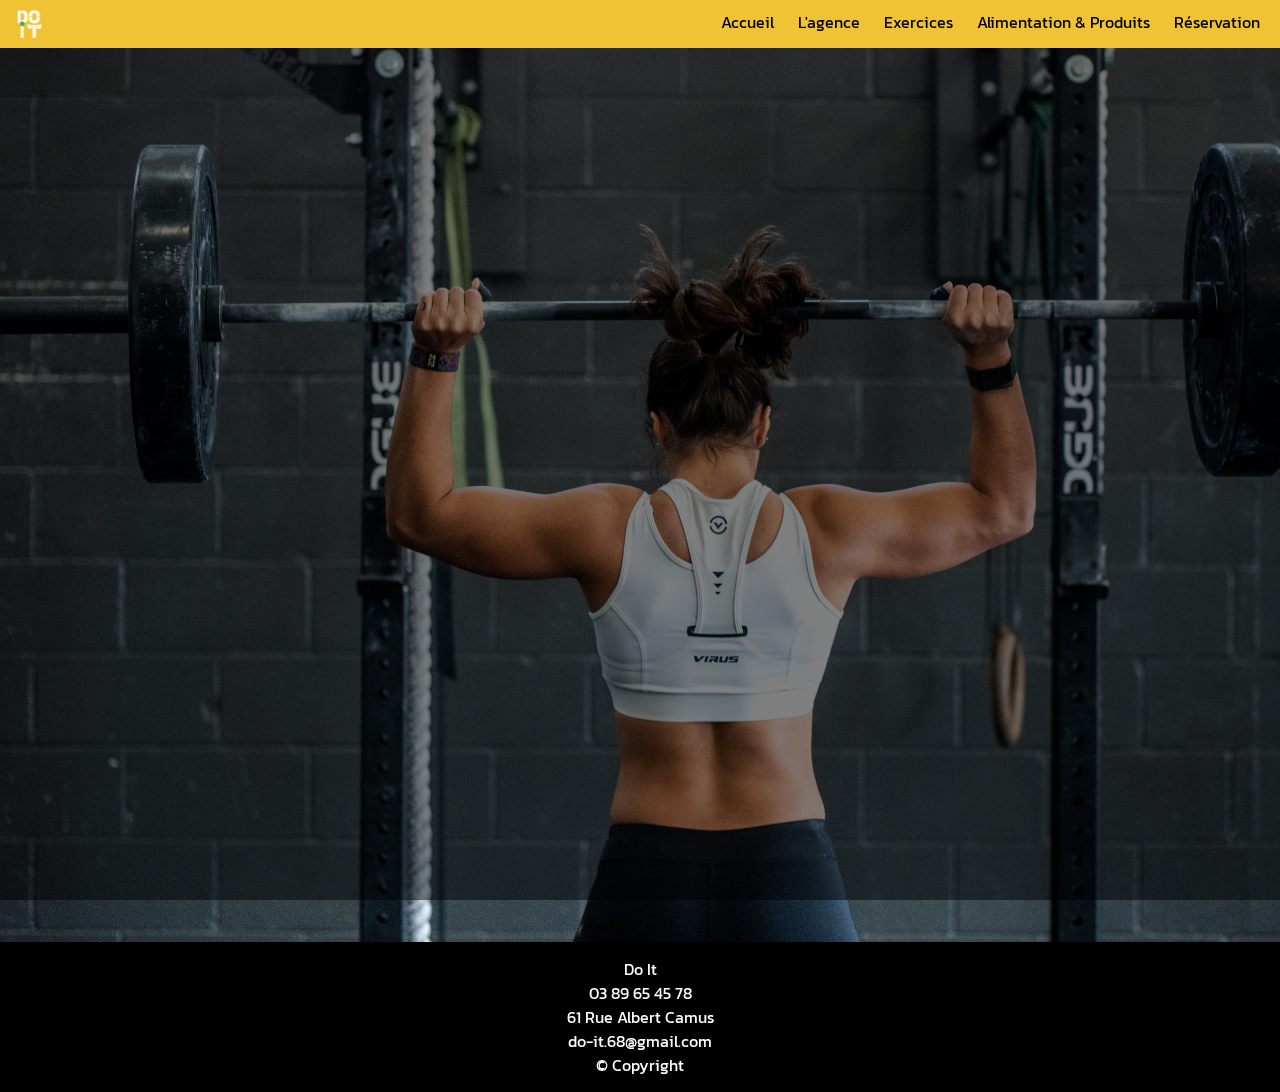
<file: agence.html>
<!DOCTYPE html>
<html lang="fr">
<head>
    <meta charset="UTF-8">
    <meta http-equiv="X-UA-Compatible" content="IE=edge">
    <meta name="viewport" content="width=device-width, initial-scale=1.0">
    <link rel="shortcut icon" href="img/Logo.ico" type="image/x-icon">
    <link rel="manifest" href="manifest.json">
    <link rel="preload" href="styles/style.css" as="style">
    <link rel="preload" media-preload-hint="screen and (min-width:1200px)" href="styles/style-O.css" as="style">
    <link rel="preload" href="styles/agence_background.css" as="style">
    <link rel="preload" media-preload-hint="screen and (min-width:1200px)" href="styles/agence_background_O.css" as="style">
    <link rel="stylesheet" href="styles/style.css">
    <link rel="stylesheet" href="styles/style-O.css" media="screen and (min-width:1200px)">
    <link rel="stylesheet" href="styles/agence_background.css">
    <link rel="stylesheet" href="styles/agence_background_O.css" media="screen and (min-width:1200px)">
    <link href="https://fonts.googleapis.com/css2?family=Kanit&display=swap" rel="stylesheet" crossorigin="anonymous"> 
    <title>Do It : Agence</title>
</head>
<body>
    <div class="noir">        
    </div>
    <!-- Menu -->
    <header>
        <svg xmlns="http://www.w3.org/2000/svg" width="30" height="30" viewBox="0 0 24 24" fill="none" stroke="#000000" stroke-width="2" stroke-linecap="round" stroke-linejoin="round"><line x1="3" y1="12" x2="21" y2="12"></line><line x1="3" y1="6" x2="21" y2="6"></line><line x1="3" y1="18" x2="21" y2="18"></line></svg>
        <div class="flexcenter">
            <div class="logo"></div>
        </div>
        <ul class="wrapper">
            <li>
                <a href="index.html">Accueil</a>
            </li>
            <li>
                <a href="agence.html">L'agence</a>
                <ul class="sub-menu">
                    <li>
                        <a href="agence_equipe.html">L'équipe</a>
                    </li>
                    <li>
                        <a href="agence_partenaire.html">Partenaires</a>
                    </li>
                </ul>
            </li>
            <li>
                <a href="exercice.html">Exercices</a>
                <ul class="sub-menu">
                    <li>
                        <a href="cardio.html">Cardio</a>
                    </li>
                    <li>
                        <a href="musculation.html">Musculation</a>
                    </li>
                    <li>
                        <a href="pdm.html">Prise de masse</a>
                    </li>
                </ul>
            </li>
            <li>
                <a href="alimentation.html">Alimentation & Produits</a>
                <ul class="sub-menu">
                    <li>
                        <a href="recette.html">Nos recettes</a>
                    </li>
                    <li>
                        <a href="shaker.html">Produits dérivés</a>
                    </li>
                </ul>
            </li>
            <li>
                <a href="reservation.html">Réservation</a>
            </li>
        </ul>
    </header>
    <!-- Partie principale -->
    <div class="banderole1">
        <div class="bloc1">
            <div class="image2"></div>
            <div class="texte">
                <p>Voici l’équipe Do It! Osman, Valentin, Albin et Mustafa se feront le plaisir de vous accompagner dans vos entrainements. Nous vous proposerons des entrainements à distance ou à domicile avec un coach spécialisé, des recettes healthy afin de vous maintenir en bonne santé ainsi que des shakers et autres produits dérivés !</p>
            </div>
            <div class="boutton">
                <div class="btn">
                    <a href="agence_equipe.html">Oui c'est ici</a>
                </div>
            </div>
        </div>
    </div>
    <div class="banderole2">
        <div class="bloc2">
            <div class="texte2">
                <p>Venez découvrir nos différents sponsors ! Avec à la tête, notre cuisinier préféré, meilleur ouvrier de France, Philippe Etchebest ! Avec cet homme en cuisine, vous pouvez nous donner votre confiance les yeux fermés en ce qui concerne la qualité de vos petits plats.</p>
                <div class="boutton2">
                    <div class="btn2">
                        <a href="agence_partenaire.html">Non c'est ici</a>
                    </div>
                </div>
            </div>
            <div class="image3"></div>
        </div>
    </div>
    <!-- Bas de page -->
    <footer>
        <div class="flexcenter">Do It</div>
        <div class="flexcenter">03 89 65 45 78</div>
        <div class="flexcenter">61 Rue Albert Camus</div>
        <div class="flexcenter">do-it.68@gmail.com</div>
        <div class="flexcenter">© Copyright</div>
    </footer>
    <!-- Script -->
    <script src="js/script.js"></script>
    <script src="js/script-agence.js"></script>
</body>
</html>
</file>
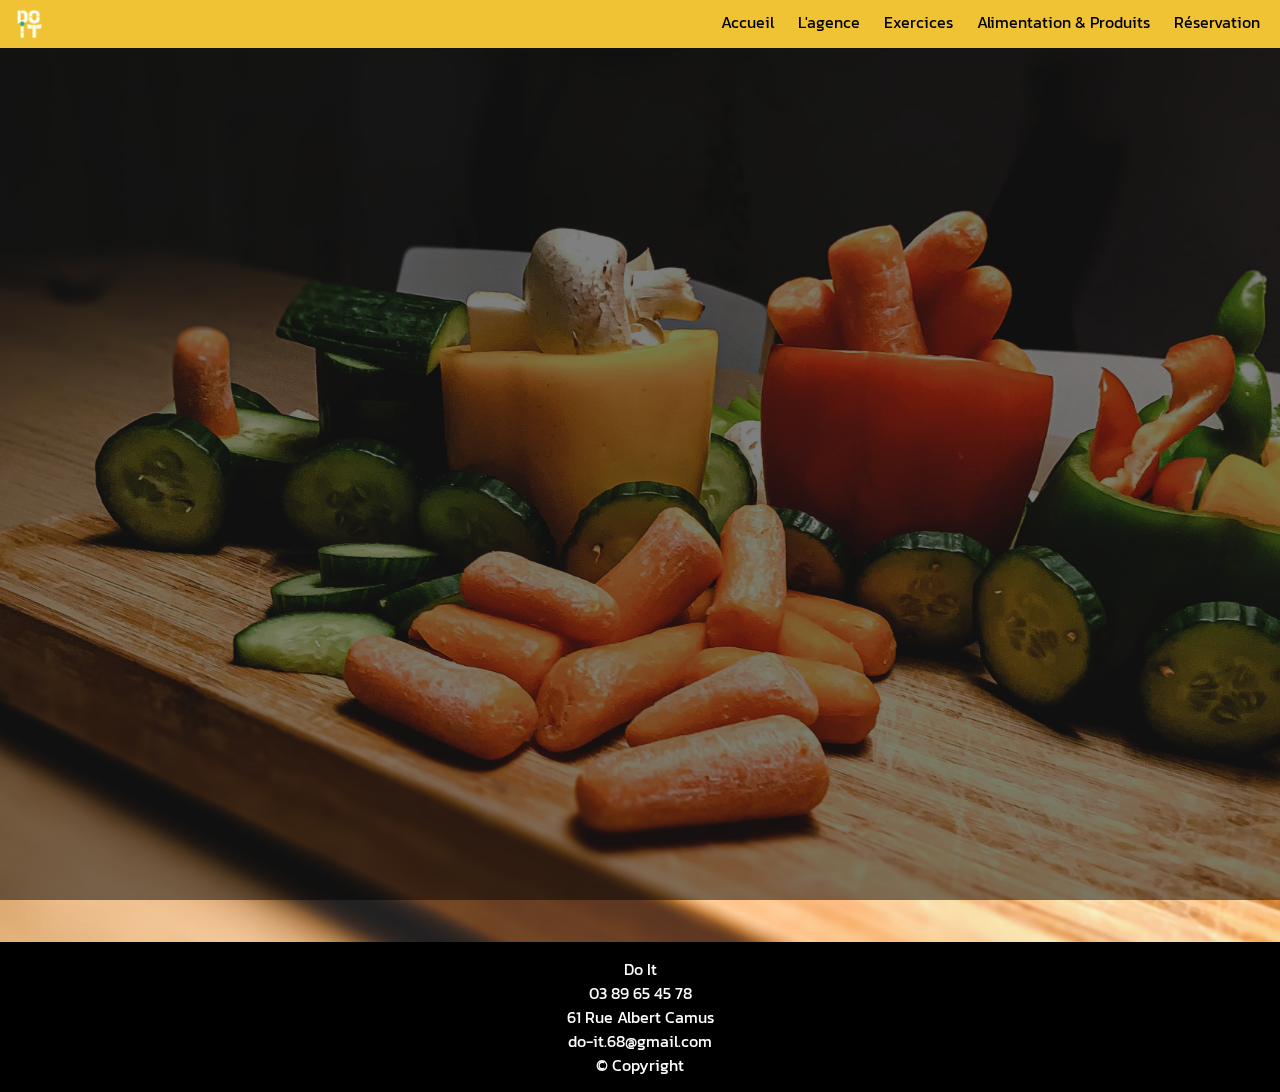
<file: alimentation.html>
<!DOCTYPE html>
<html lang="fr">
<head>
    <meta charset="UTF-8">
    <meta http-equiv="X-UA-Compatible" content="IE=edge">
    <meta name="viewport" content="width=device-width, initial-scale=1.0">
    <link rel="shortcut icon" href="img/Logo.ico" type="image/x-icon">
    <link rel="manifest" href="manifest.json">
    <link rel="preload" href="styles/style.css" as="style">
    <link rel="preload" media-preload-hint="screen and (min-width:1200px)"href="styles/style-O.css" as="style">
    <link rel="preload" href="styles/alimentation_background.css" as="style">
    <link rel="preload" media-preload-hint="screen and (min-width:1200px)" href="styles/alimentation_background_O.css" as="style">
    <link rel="stylesheet" href="styles/style.css">
    <link rel="stylesheet" href="styles/style-O.css" media="screen and (min-width:1200px)">
    <link rel="stylesheet" href="styles/alimentation_background.css">
    <link rel="stylesheet" href="styles/alimentation_background_O.css" media="screen and (min-width:1200px)">
    <link href="https://fonts.googleapis.com/css2?family=Kanit&display=swap" rel="stylesheet" crossorigin="anonymous"> 
    <title>Do It : Alimentation</title>
</head>
<body>
    <div class="noir">
    </div>
    <!-- Menu -->
    <header>
        <svg xmlns="http://www.w3.org/2000/svg" width="30" height="30" viewBox="0 0 24 24" fill="none" stroke="#000000" stroke-width="2" stroke-linecap="round" stroke-linejoin="round"><line x1="3" y1="12" x2="21" y2="12"></line><line x1="3" y1="6" x2="21" y2="6"></line><line x1="3" y1="18" x2="21" y2="18"></line></svg>
        <div class="flexcenter">
            <div class="logo"></div>
        </div>
        <ul class="wrapper">
            <li>
                <a href="index.html">Accueil</a>
            </li>
            <li>
                <a href="agence.html">L'agence</a>
                <ul class="sub-menu">
                    <li>
                        <a href="agence_equipe.html">L'équipe</a>
                    </li>
                    <li>
                        <a href="agence_partenaire.html">Partenaires</a>
                    </li>
                </ul>
            </li>
            <li>
                <a href="exercice.html">Exercices</a>
                <ul class="sub-menu">
                    <li>
                        <a href="cardio.html">Cardio</a>
                    </li>
                    <li>
                        <a href="musculation.html">Musculation</a>
                    </li>
                    <li>
                        <a href="pdm.html">Prise de masse</a>
                    </li>
                </ul>
            </li>
            <li>
                <a href="alimentation.html">Alimentation & Produits</a>
                <ul class="sub-menu">
                    <li>
                        <a href="recette.html">Nos recettes</a>
                    </li>
                    <li>
                        <a href="shaker.html">Produits dérivés</a>
                    </li>
                </ul>
            </li>
            <li>
                <a href="reservation.html">Réservation</a>
            </li>
        </ul>
    </header>
    <!-- Partie principale -->
    <div class="banderole1">
        <div class="bloc10">
            <div class="image4"></div>
            <div class="texte10">
                <h1>Nos recettes</h1>
                <p>Soigneusement composées par monsieur Etchebest, venez découvrir nos recettes healthy ! Et si vous aimez la lasagne ou les pancakes, ne vous inquiétez pas, nous savons comment rendre tout ça plus sain.</p>
            </div>
            <div class="boutton10">
                <div class="btn">
                    <a href="recette.html">Oui c'est ici</a>
                </div>
            </div>
        </div>
    </div>
    <div class="banderole2">
        <div class="bloc11">
            <div class="texte11">
                <h1>Nos produits dérivés</h1>
                <p>Notre gamme de produit Do It spécialement conçue pour vous est enfin là ! Ils serviront à vous démarquer ou à vous aider dans vos entrainements. Nous avons des Shakers, des cartes de fidélités et d’autres produits qui ne demandent qu’à être découvert…</p>
                <div class="boutton11">
                    <div class="btn2">
                        <a href="shaker.html">Non c'est ici</a>
                    </div>
                </div>
            </div>
            <div class="image5"></div>
        </div>
    </div>
    <!-- Bas de page -->
    <footer>
        <div class="flexcenter">Do It</div>
        <div class="flexcenter">03 89 65 45 78</div>
        <div class="flexcenter">61 Rue Albert Camus</div>
        <div class="flexcenter">do-it.68@gmail.com</div>
        <div class="flexcenter">© Copyright</div>
    </footer>
    <!-- Script -->
    <script src="js/script.js"></script>
    <script src="js/script-alimentation.js"></script>
</body>
</html>
</file>
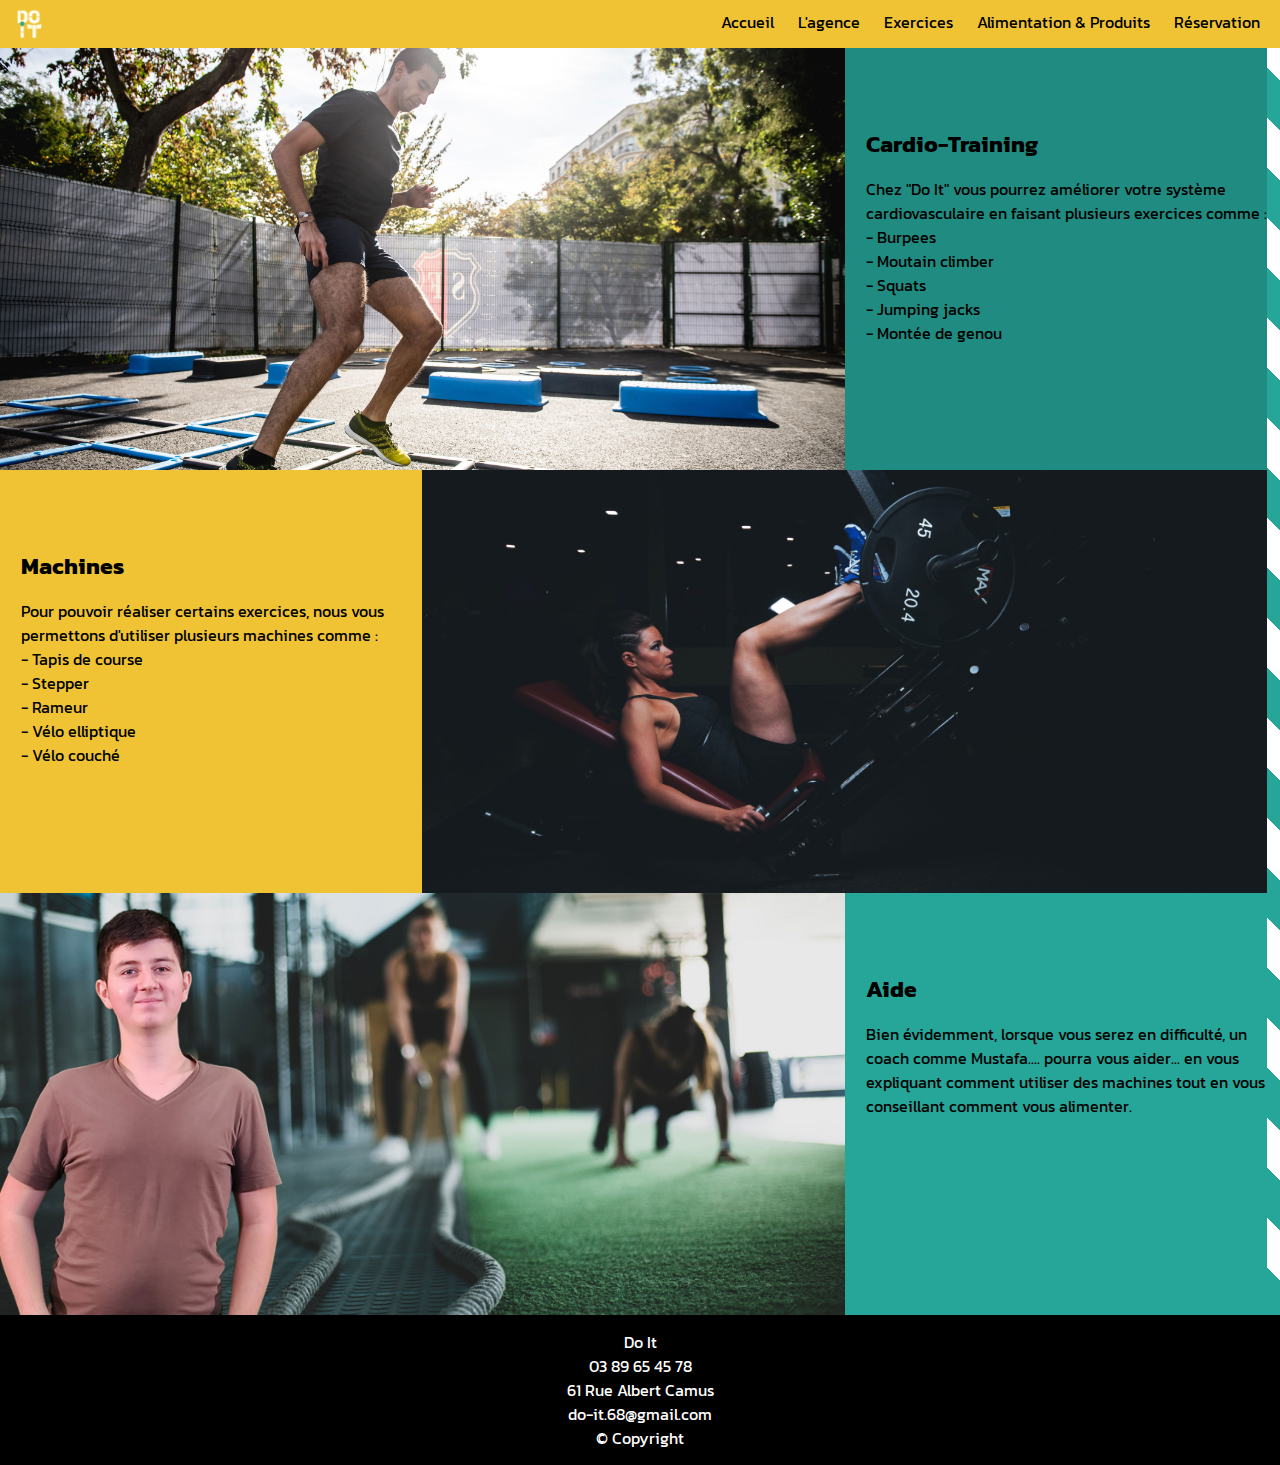
<file: cardio.html>
<!DOCTYPE html>
<html lang="en">
<head>
    <meta charset="UTF-8">
    <meta http-equiv="X-UA-Compatible" content="IE=edge">
    <meta name="viewport" content="width=device-width, initial-scale=1.0">
    <link rel="shortcut icon" href="img/Logo.ico" type="image/x-icon">
    <link rel="manifest" href="manifest.json">
    <link rel="preload" href="styles/style.css" as="style">
    <link rel="preload" media-preload-hint="screen and (min-width:1200px)" href="styles/style-O.css" as="style">
    <link rel="preload" href="styles/index.css" as="style">
    <link rel="stylesheet" href="styles/style.css">
    <link rel="stylesheet" href="styles/style-O.css" media="screen and (min-width:1200px)">
    <link rel="stylesheet" href="styles/index.css">
    <link href="https://fonts.googleapis.com/css2?family=Kanit&display=swap" rel="stylesheet" crossorigin="anonymous"> 
    <title>Do It : Cardio</title>
</head>
<body>
    <!-- Menu -->
    <header>
        <svg xmlns="http://www.w3.org/2000/svg" width="30" height="30" viewBox="0 0 24 24" fill="none" stroke="#000000" stroke-width="2" stroke-linecap="round" stroke-linejoin="round"><line x1="3" y1="12" x2="21" y2="12"></line><line x1="3" y1="6" x2="21" y2="6"></line><line x1="3" y1="18" x2="21" y2="18"></line></svg>
        <div class="flexcenter">
            <div class="logo"></div>
        </div>
        <ul class="wrapper">
            <li>
                <a href="index.html">Accueil</a>
            </li>
            <li>
                <a href="agence.html">L'agence</a>
                <ul class="sub-menu">
                    <li>
                        <a href="agence_equipe.html">L'équipe</a>
                    </li>
                    <li>
                        <a href="agence_partenaire.html">Partenaires</a>
                    </li>
                </ul>
            </li>
            <li>
                <a href="exercice.html">Exercices</a>
                <ul class="sub-menu">
                    <li>
                        <a href="cardio.html">Cardio</a>
                    </li>
                    <li>
                        <a href="musculation.html">Musculation</a>
                    </li>
                    <li>
                        <a href="pdm.html">Prise de masse</a>
                    </li>
                </ul>
            </li>
            <li>
                <a href="alimentation.html">Alimentation & Produits</a>
                <ul class="sub-menu">
                    <li>
                        <a href="recette.html">Nos recettes</a>
                    </li>
                    <li>
                        <a href="shaker.html">Produits dérivés</a>
                    </li>
                </ul>
            </li>
            <li>
                <a href="reservation.html">Réservation</a>
            </li>
        </ul>
    </header>
    <!-- Cardio -->
    <div class="gridexo grid2">
        <div class="imaag1"></div>
        <div class="lien1">
            <h1>Cardio-Training</h1>
            <p>Chez "Do It" vous pourrez améliorer votre système cardiovasculaire en faisant plusieurs exercices comme : <br>- Burpees<br>- Moutain climber<br>- Squats<br>- Jumping jacks <br>- Montée de genou</p>
        </div>
        <div class="lien2">
            <h1>Machines</h1>
            <p>Pour pouvoir réaliser certains exercices, nous vous permettons d'utiliser plusieurs machines comme : <br>- Tapis de course <br>- Stepper <br>- Rameur <br>- Vélo elliptique <br>- Vélo couché </p>
        </div>
        <div class="imaag2"></div>
        <div class="imaag3"></div>
        <div class="lien3">
            <h1>Aide</h1>
            <p>Bien évidemment, lorsque vous serez en difficulté, un coach comme Mustafa.... pourra vous aider... en vous expliquant comment utiliser des machines tout en vous conseillant comment vous alimenter.</p>
        </div>
    </div>
    <!-- Bas de page -->
    <footer class="ichm">
        <div class="flexcenter">Do It</div>
        <div class="flexcenter">03 89 65 45 78</div>
        <div class="flexcenter">61 Rue Albert Camus</div>
        <div class="flexcenter">do-it.68@gmail.com</div>
        <div class="flexcenter">© Copyright</div>
    </footer>
    <!-- Scripts -->
    <script src="js/script.js"></script>
</body>
</html>
</file>
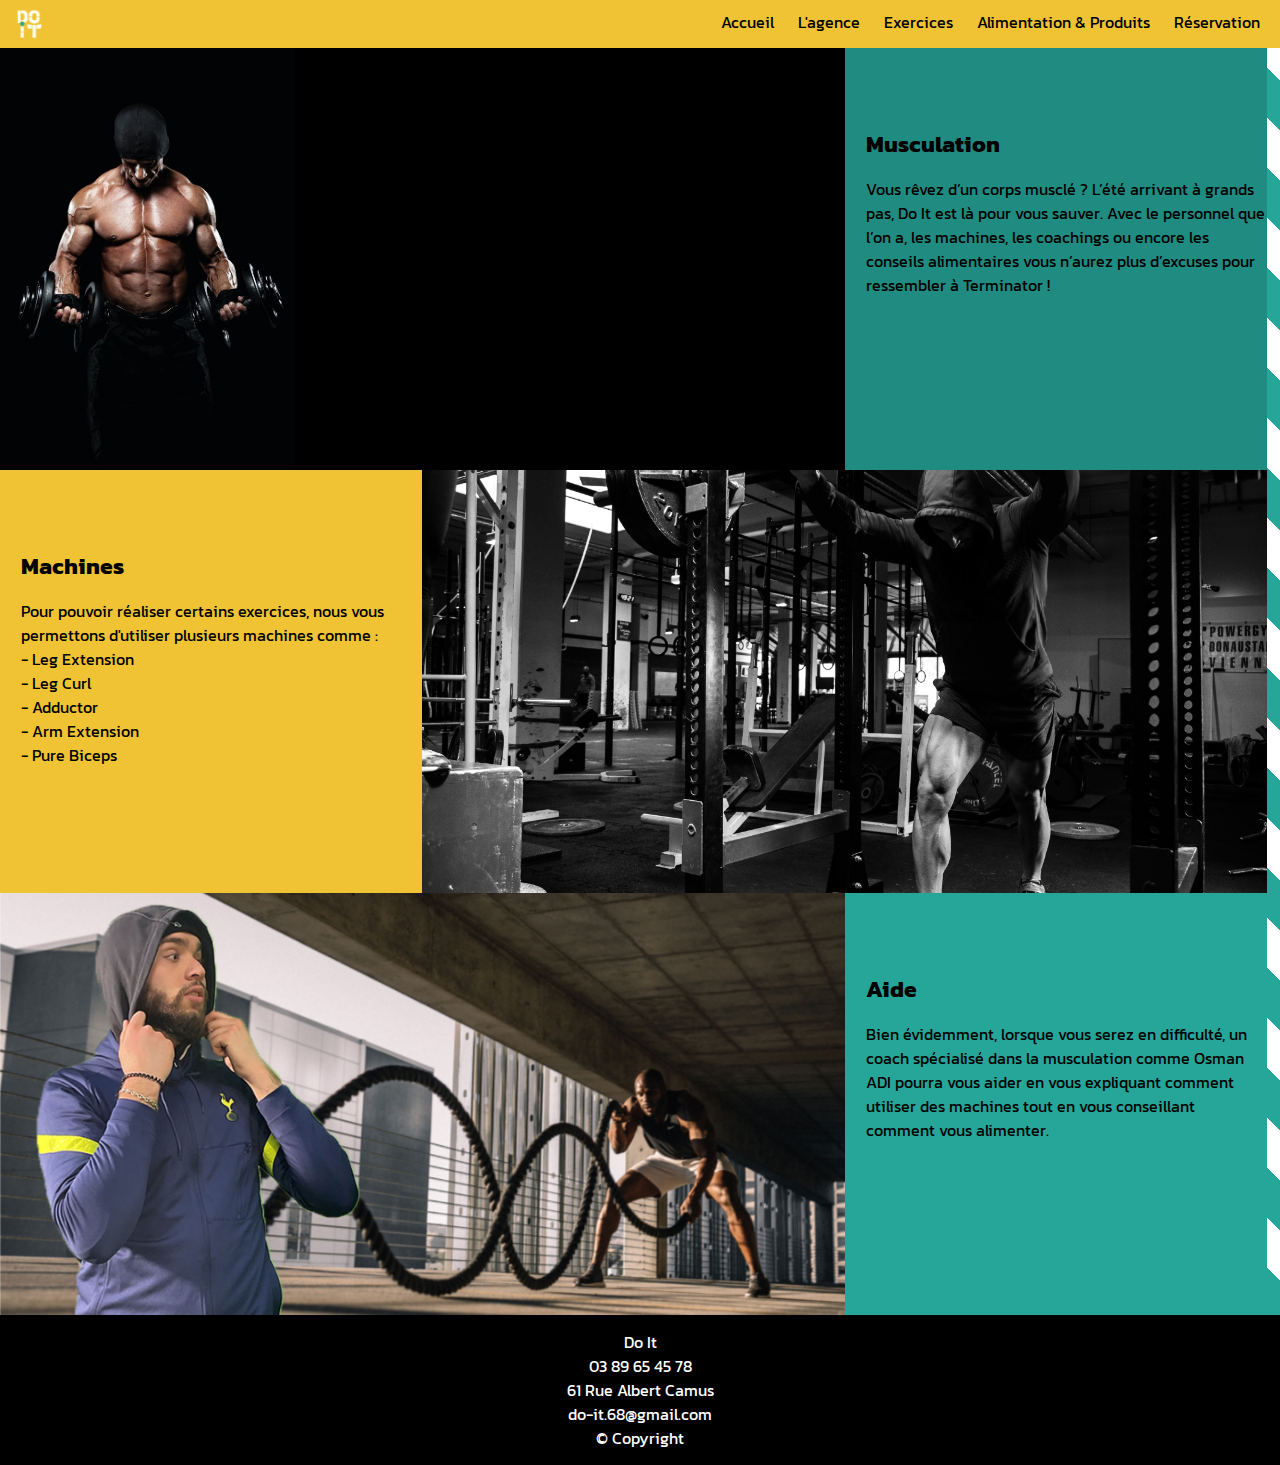
<file: musculation.html>
<!DOCTYPE html>
<html lang="en">
<head>
    <meta charset="UTF-8">
    <meta http-equiv="X-UA-Compatible" content="IE=edge">
    <meta name="viewport" content="width=device-width, initial-scale=1.0">
    <link rel="shortcut icon" href="img/Logo.ico" type="image/x-icon">
    <link rel="manifest" href="manifest.json">
    <link rel="preload" href="styles/style.css" as="style">
    <link rel="preload" media-preload-hint="screen and (min-width:1200px) href="styles/style-O.css" as="style"">
    <link rel="preload" href="styles/index.css" as="style">
    <link rel="stylesheet" href="styles/style.css">
    <link rel="stylesheet" href="styles/style-O.css" media="screen and (min-width:1200px)">
    <link rel="stylesheet" href="styles/index.css">
    <link href="https://fonts.googleapis.com/css2?family=Kanit&display=swap" rel="stylesheet" crossorigin="anonymous"> 
    <title>Do It : Musculation</title>
</head>
<body>
    <!-- Menu -->
    <header>
        <svg xmlns="http://www.w3.org/2000/svg" width="30" height="30" viewBox="0 0 24 24" fill="none" stroke="#000000" stroke-width="2" stroke-linecap="round" stroke-linejoin="round"><line x1="3" y1="12" x2="21" y2="12"></line><line x1="3" y1="6" x2="21" y2="6"></line><line x1="3" y1="18" x2="21" y2="18"></line></svg>
        <div class="flexcenter">
            <div class="logo"></div>
        </div>
        <ul class="wrapper">
            <li>
                <a href="index.html">Accueil</a>
            </li>
            <li>
                <a href="agence.html">L'agence</a>
                <ul class="sub-menu">
                    <li>
                        <a href="agence_equipe.html">L'équipe</a>
                    </li>
                    <li>
                        <a href="agence_partenaire.html">Partenaires</a>
                    </li>
                </ul>
            </li>
            <li>
                <a href="exercice.html">Exercices</a>
                <ul class="sub-menu">
                    <li>
                        <a href="cardio.html">Cardio</a>
                    </li>
                    <li>
                        <a href="musculation.html">Musculation</a>
                    </li>
                    <li>
                        <a href="pdm.html">Prise de masse</a>
                    </li>
                    </li>
                </ul>
            </li>
            <li>
                <a href="alimentation.html">Alimentation & Produits</a>
                <ul class="sub-menu">
                    <li>
                        <a href="recette.html">Nos recettes</a>
                    </li>
                    <li>
                        <a href="shaker.html">Produits dérivés</a>
                    </li>
                </ul>
            </li>
            <li>
                <a href="reservation.html">Réservation</a>
            </li>
        </ul>
    </header>
    <!-- Cardio -->
    <div class="gridexo grid2">
        <div class="imaag1 musc"></div>
        <div class="lien1">
            <h1>Musculation</h1>
            <p>Vous rêvez d’un corps musclé ? L’été arrivant à grands pas, Do It est là pour vous sauver. Avec le personnel que l’on a, les machines, les coachings ou encore les conseils alimentaires vous n’aurez plus d’excuses pour ressembler à Terminator !</p>
        </div>
        <div class="lien2">
            <h1>Machines</h1>
            <p>Pour pouvoir réaliser certains exercices, nous vous permettons d'utiliser plusieurs machines comme : <br>- Leg Extension <br>- Leg Curl <br>- Adductor <br>- Arm Extension <br>- Pure Biceps </p>
        </div>
        <div class="imaag2 musc"></div>
        <div class="imaag3 musc"></div>
        <div class="lien3">
            <h1>Aide</h1>
            <p>Bien évidemment, lorsque vous serez en difficulté, un coach spécialisé dans la musculation comme Osman ADI pourra vous aider en vous expliquant comment utiliser des machines tout en vous conseillant comment vous alimenter.</p>
        </div>
    </div>
    <!-- Bas de page -->
    <footer class="ichm">
        <div class="flexcenter">Do It</div>
        <div class="flexcenter">03 89 65 45 78</div>
        <div class="flexcenter">61 Rue Albert Camus</div>
        <div class="flexcenter">do-it.68@gmail.com</div>
        <div class="flexcenter">© Copyright</div>
    </footer>
    <!-- Scripts -->
    <script src="js/script.js"></script>
</body>
</html>
</file>
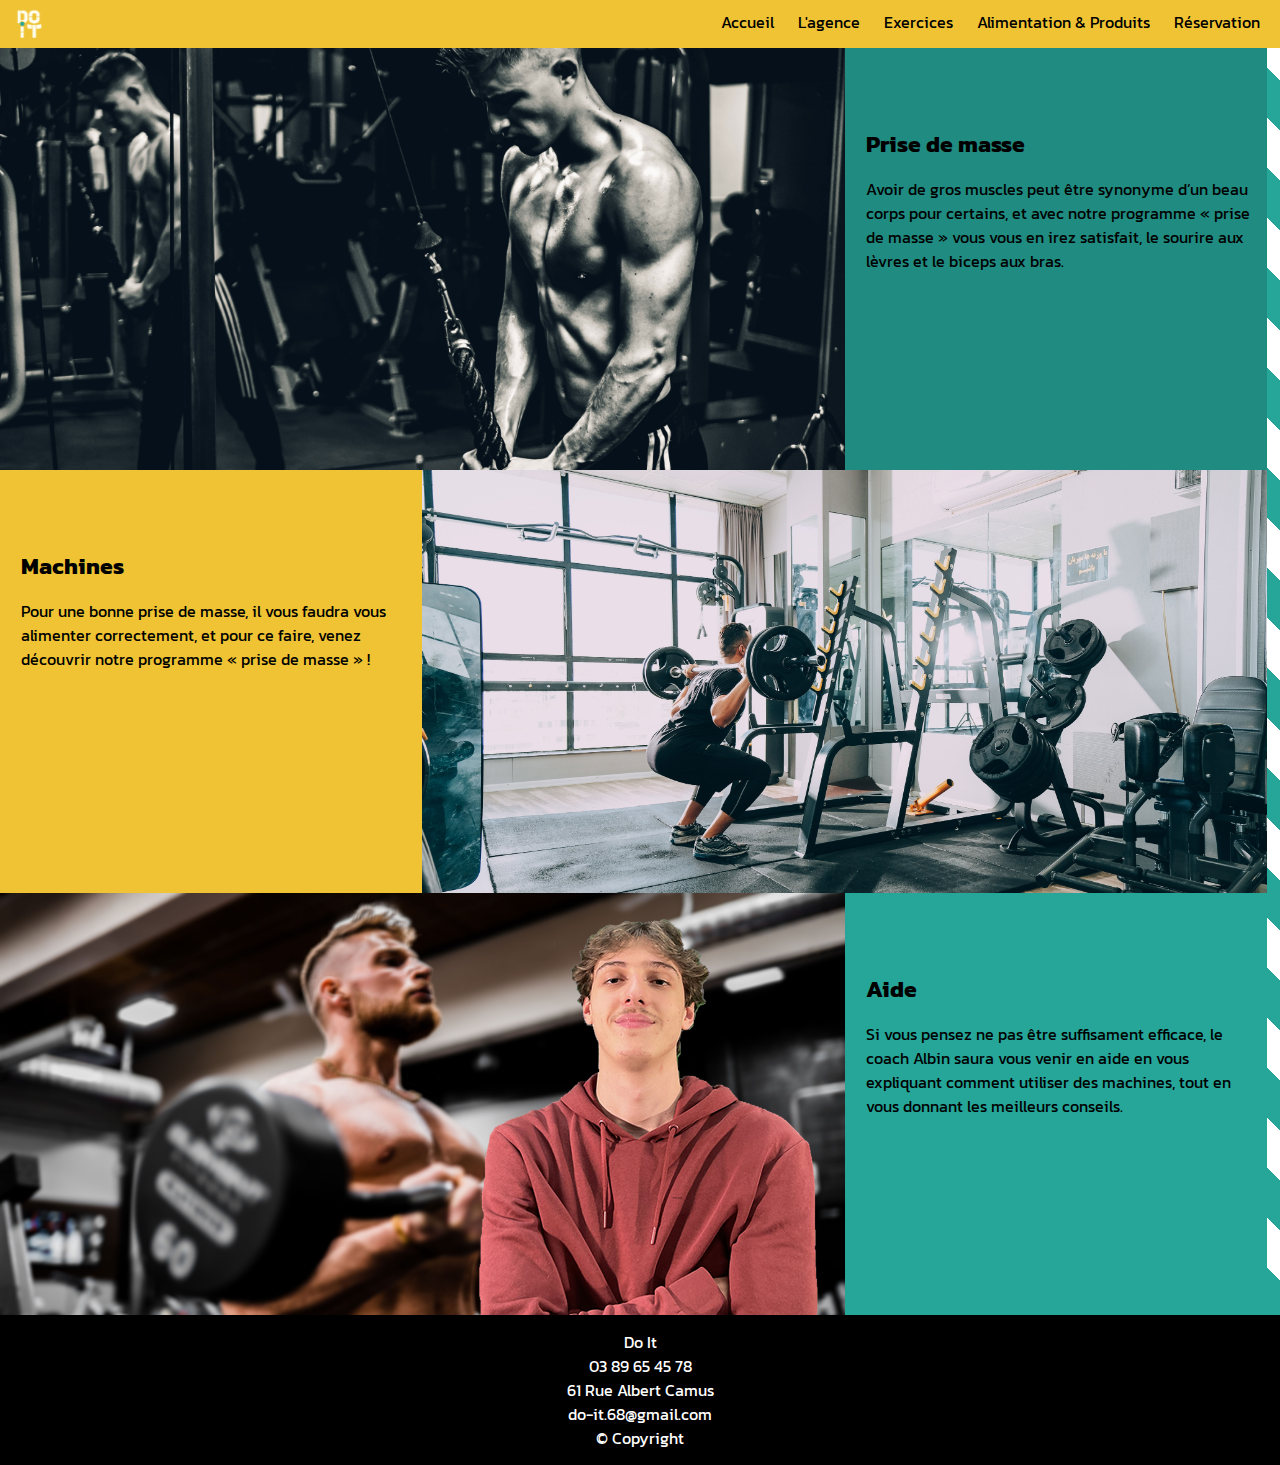
<file: pdm.html>
<!DOCTYPE html>
<html lang="en">
<head>
    <meta charset="UTF-8">
    <meta http-equiv="X-UA-Compatible" content="IE=edge">
    <meta name="viewport" content="width=device-width, initial-scale=1.0">
    <link rel="shortcut icon" href="img/Logo.ico" type="image/x-icon">
    <link rel="manifest" href="manifest.json">
    <link rel="preload" href="styles/style.css" as="style">
    <link rel="preload" media-preload-hint="screen and (min-width:1200px)" href="styles/style-O.css" as="style">
    <link rel="preload" href="styles/index.css" as="style">
    <link rel="stylesheet" href="styles/style.css">
    <link rel="stylesheet" href="styles/style-O.css" media="screen and (min-width:1200px)">
    <link rel="stylesheet" href="styles/index.css">
    <link href="https://fonts.googleapis.com/css2?family=Kanit&display=swap" rel="stylesheet" crossorigin="anonymous"> 
    <title>Do It : Prise de masse</title>
</head>
<body>
    <!-- Menu -->
    <header>
        <svg xmlns="http://www.w3.org/2000/svg" width="30" height="30" viewBox="0 0 24 24" fill="none" stroke="#000000" stroke-width="2" stroke-linecap="round" stroke-linejoin="round"><line x1="3" y1="12" x2="21" y2="12"></line><line x1="3" y1="6" x2="21" y2="6"></line><line x1="3" y1="18" x2="21" y2="18"></line></svg>
        <div class="flexcenter">
            <div class="logo"></div>
        </div>
        <ul class="wrapper">
            <li>
                <a href="index.html">Accueil</a>
            </li>
            <li>
                <a href="agence.html">L'agence</a>
                <ul class="sub-menu">
                    <li>
                        <a href="agence_equipe.html">L'équipe</a>
                    </li>
                    <li>
                        <a href="agence_partenaire.html">Partenaires</a>
                    </li>
                </ul>
            </li>
            <li>
                <a href="exercice.html">Exercices</a>
                <ul class="sub-menu">
                    <li>
                        <a href="cardio.html">Cardio</a>
                    </li>
                    <li>
                        <a href="musculation.html">Musculation</a>
                    </li>
                    <li>
                        <a href="pdm.html">Prise de masse</a>
                    </li>
                </ul>
            </li>
            <li>
                <a href="alimentation.html">Alimentation & Produits</a>
                <ul class="sub-menu">
                    <li>
                        <a href="recette.html">Nos recettes</a>
                    </li>
                    <li>
                        <a href="shaker.html">Produits dérivés</a>
                    </li>
                </ul>
            </li>
            <li>
                <a href="reservation.html">Réservation</a>
            </li>
        </ul>
    </header>
    <!-- Cardio -->
    <div class="gridexo grid2">
        <div class="imaag1 pdm"></div>
        <div class="lien1">
            <h1>Prise de masse</h1>
            <p>Avoir de gros muscles peut être synonyme d’un beau corps pour certains, et avec notre programme « prise de masse » vous vous en irez satisfait, le sourire aux lèvres et le biceps aux bras.</p>
        </div>
        <div class="lien2">
            <h1>Machines</h1>
            <p>Pour une bonne prise de masse, il vous faudra vous alimenter correctement, et pour ce faire, venez découvrir notre programme « prise de masse » !</p>
        </div>
        <div class="imaag2 pdm"></div>
        <div class="imaag3 pdm"></div>
        <div class="lien3">
            <h1>Aide</h1>
            <p>Si vous pensez ne pas être suffisament efficace, le coach Albin saura vous venir en aide en vous expliquant comment utiliser des machines, tout en vous donnant les meilleurs conseils.</p>
        </div>
    </div>
    <!-- Bas de page -->
    <footer class="ichm">
        <div class="flexcenter">Do It</div>
        <div class="flexcenter">03 89 65 45 78</div>
        <div class="flexcenter">61 Rue Albert Camus</div>
        <div class="flexcenter">do-it.68@gmail.com</div>
        <div class="flexcenter">© Copyright</div>
    </footer>
    <!-- Scripts -->
    <script src="js/script.js"></script>
</body>
</html>
</file>
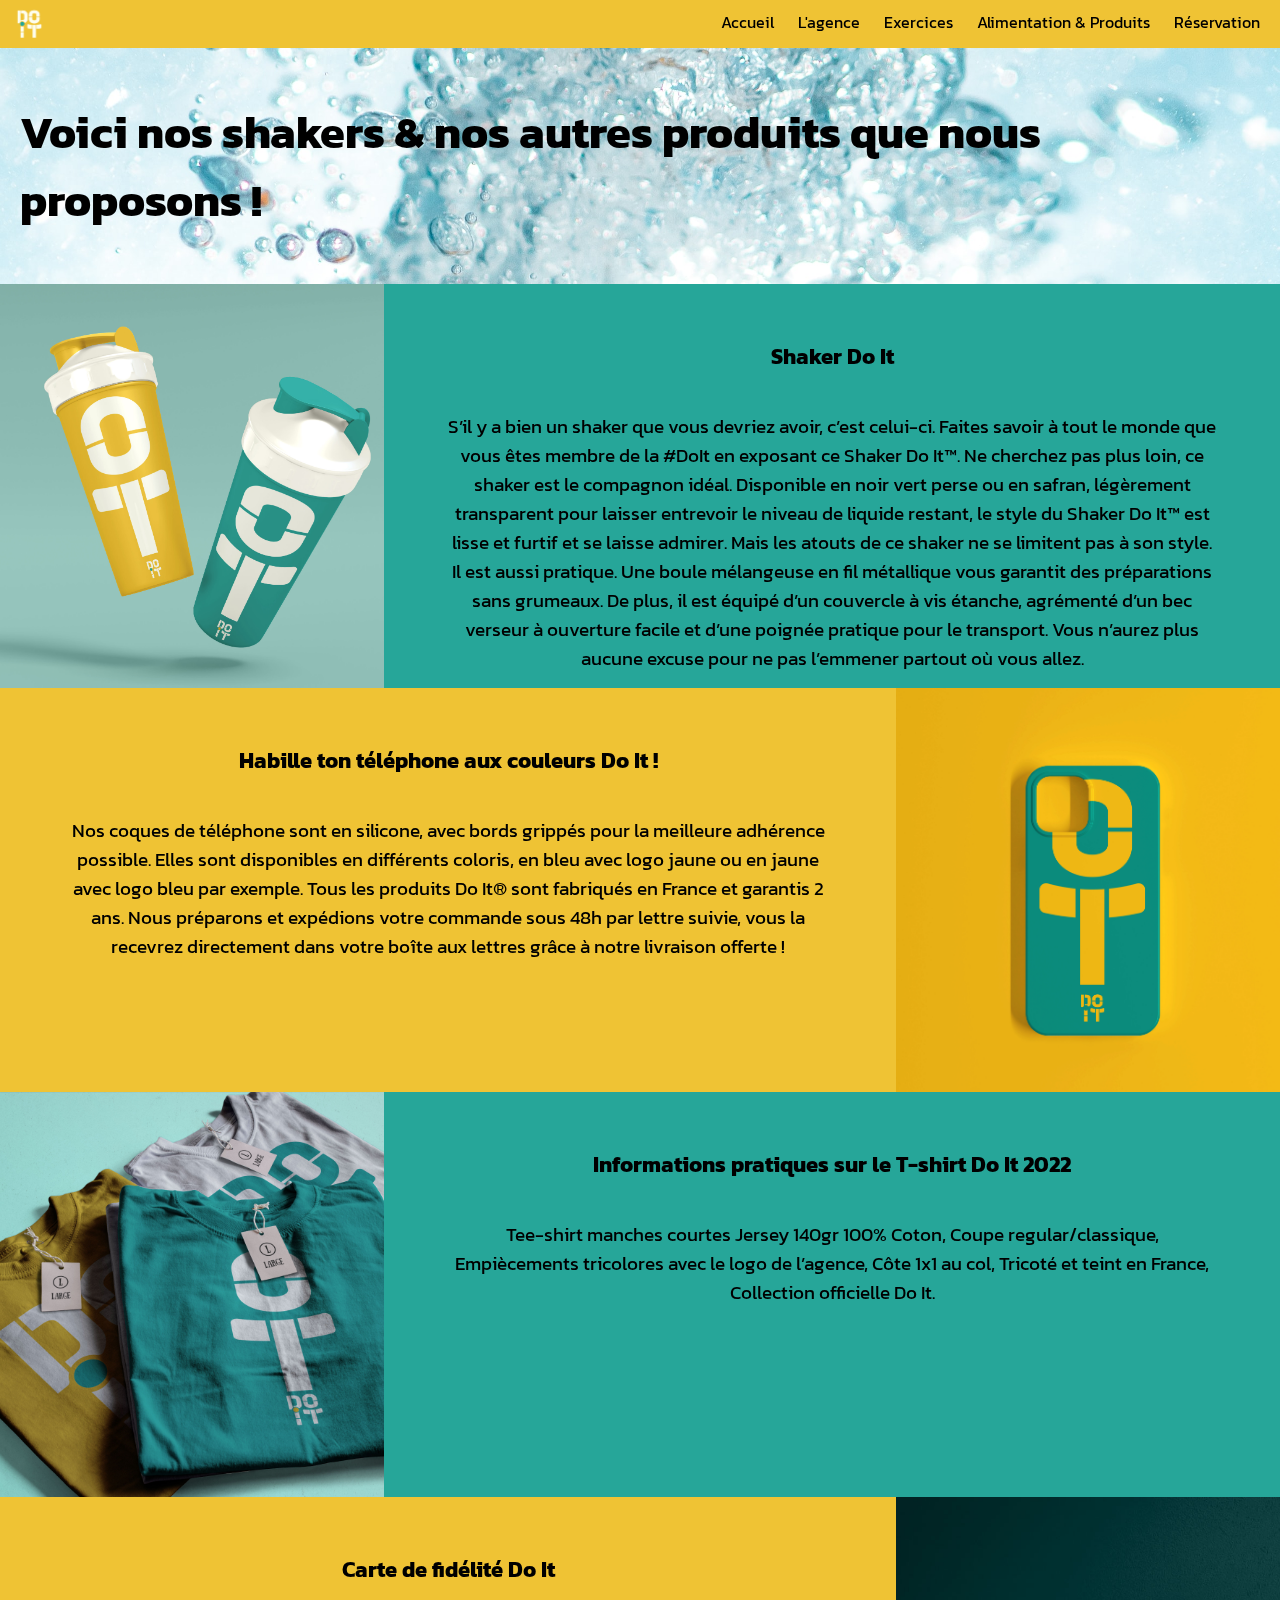
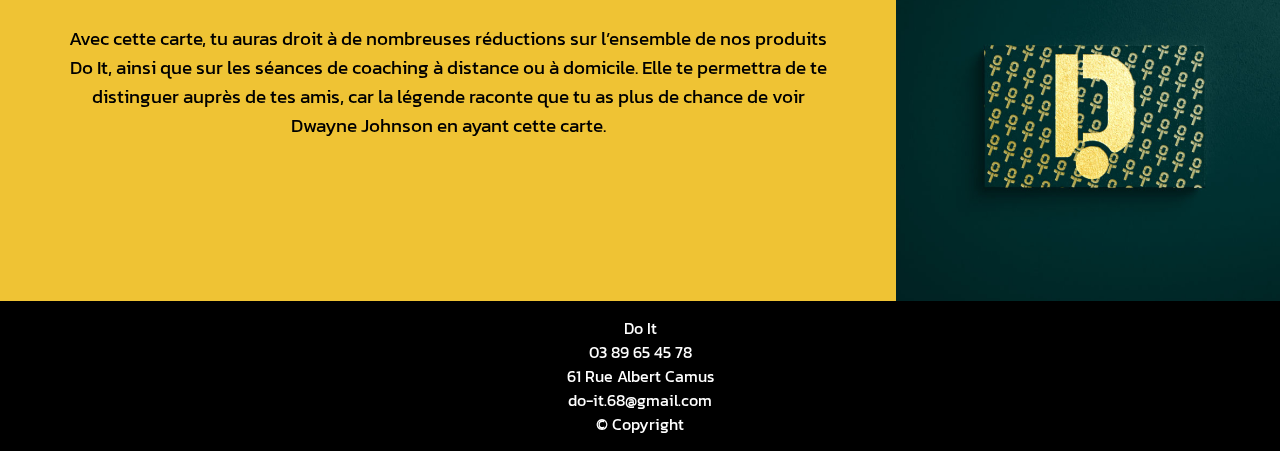
<file: shaker.html>
<!DOCTYPE html>
<html lang="fr">
<head>
    <meta charset="UTF-8">
    <meta http-equiv="X-UA-Compatible" content="IE=edge">
    <meta name="viewport" content="width=device-width, initial-scale=1.0">
    <link rel="shortcut icon" href="img/Logo.ico" type="image/x-icon">
    <link rel="manifest" href="manifest.json">
    <link rel="preload" href="styles/style.css" as="style">
    <link rel="preload" media-preload-hint="screen and (min-width:1200px)" href="styles/style-O.css" as="style">
    <link rel="stylesheet" href="styles/style.css">
    <link rel="stylesheet" href="styles/style-O.css" media="screen and (min-width:1200px)">
    <link href="https://fonts.googleapis.com/css2?family=Kanit&display=swap" rel="stylesheet" crossorigin="anonymous"> 
    <title>Do It : Shakers</title>
</head>

<body>
    <div class="noir">

    </div>
    <header>
        <svg xmlns="http://www.w3.org/2000/svg" width="30" height="30" viewBox="0 0 24 24" fill="none" stroke="#000000"
            stroke-width="2" stroke-linecap="round" stroke-linejoin="round">
            <line x1="3" y1="12" x2="21" y2="12"></line>
            <line x1="3" y1="6" x2="21" y2="6"></line>
            <line x1="3" y1="18" x2="21" y2="18"></line>
        </svg>
        <div class="flexcenter">
            <div class="logo"></div>
        </div>
        <ul class="wrapper">
            <li>
                <a href="index.html">Accueil</a>
            </li>
            <li>
                <a href="agence.html">L'agence</a>
                <ul class="sub-menu">
                    <li>
                        <a href="equipe.html">L'équipe</a>
                    </li>
                    <li>
                        <a href="partenaire.html">Partenaires</a>
                    </li>
                </ul>
            </li>
            <li>
                <a href="exercice.html">Exercices</a>
                <ul class="sub-menu">
                    <li>
                        <a href="cardio.html">Cardio</a>
                    </li>
                    <li>
                        <a href="musculation.html">Musculation</a>
                    </li>
                    <li>
                        <a href="pdm.html">Prise de masse</a>
                    </li>
                </ul>
            </li>
            <li>
                <a href="alimentation.html">Alimentation & Produits</a>
                <ul class="sub-menu">
                    <li>
                        <a href="recette.html">Nos recettes</a>
                    </li>
                    <li>
                        <a href="shaker.html">Produits dérivés</a>
                    </li>
                </ul>
            </li>
            <li>
                <a href="reservation.html">Réservation</a>
            </li>
        </ul>
    </header>

    <!-- Partie partenaires -->

    <div class="titlee">
        <h1 class="yes2">Voici nos shakers & nos autres produits que nous proposons !</h1>
    </div>
    <div class="bande1">
        <div class=""></div>
    </div>
    <div class="shaker1">
        <div class="pik1"></div>
        <div class="karri1">
            <div class="taper1">
                <div class="xtx1">
                    <h1 class="high1">Shaker Do It</h1>
                    <div class="sin1">S’il y a bien un shaker que vous devriez avoir, c’est celui-ci. Faites savoir à
                        tout le monde que vous êtes membre de la #DoIt en exposant ce Shaker Do It™. Ne cherchez pas
                        plus loin, ce shaker est le compagnon idéal. Disponible en noir vert perse ou en safran,
                        légèrement transparent pour laisser entrevoir le niveau de liquide restant, le style du Shaker
                        Do It™ est lisse et furtif et se laisse admirer. Mais les atouts de ce shaker ne se limitent pas
                        à son style. Il est aussi pratique. Une boule mélangeuse en fil métallique vous garantit des
                        préparations sans grumeaux. De plus, il est équipé d’un couvercle à vis étanche, agrémenté d’un
                        bec verseur à ouverture facile et d’une poignée pratique pour le transport. Vous n’aurez plus
                        aucune excuse pour ne pas l’emmener partout où vous allez.
                    </div>
                </div>
            </div>
        </div>
    </div>
    <div class="shaker2">
        <div class="karri2">
            <div class="taper2">
                <div class="xtx2">
                    <h1 class="high2">Habille ton téléphone aux couleurs Do It !</h1>
                    <div class="sin2">Nos coques de téléphone sont en silicone, avec bords grippés pour la meilleure
                        adhérence possible. Elles sont disponibles en différents coloris, en bleu avec logo jaune ou en
                        jaune avec logo bleu par exemple. Tous les produits Do It® sont fabriqués en France et garantis
                        2 ans. Nous préparons et expédions votre commande sous 48h par lettre suivie, vous la recevrez
                        directement dans votre boîte aux lettres grâce à notre livraison offerte !
                    </div>
                </div>
            </div>
        </div>
        <div class="pik2"></div>
    </div>
    <div class="shaker3">
        <div class="pik3"></div>
        <div class="karri3">
            <div class="taper3">
                <div class="xtx3">
                    <h1 class="high3">Informations pratiques sur le T-shirt Do It 2022</h1>
                    <div class="sin3">Tee-shirt manches courtes Jersey 140gr 100% Coton, Coupe regular/classique,
                        Empiècements tricolores avec le logo de l’agence, Côte 1x1 au col, Tricoté et teint en France,
                        Collection officielle Do It.
                    </div>
                </div>
            </div>
        </div>
    </div>
    <div class="shaker4">
        <div class="karri4">
            <div class="taper4">
                <div class="xtx4">
                    <h1 class="high4">Carte de fidélité Do It</h1>
                    <div class="sin4">Avec cette carte, tu auras droit à de nombreuses réductions sur l’ensemble de nos
                        produits Do It, ainsi que sur les séances de coaching à distance ou à domicile. Elle te
                        permettra de te distinguer auprès de tes amis, car la légende raconte que tu as plus de chance
                        de voir Dwayne Johnson en ayant cette carte.
                    </div>
                </div>
            </div>
        </div>
        <div class="pik4"></div>
    </div>
    <!-- Bas de page -->
    <footer>
        <div class="flexcenter">Do It</div>
        <div class="flexcenter">03 89 65 45 78</div>
        <div class="flexcenter">61 Rue Albert Camus</div>
        <div class="flexcenter">do-it.68@gmail.com</div>
        <div class="flexcenter">© Copyright</div>
    </footer>
    <!-- Script -->
    <script src="js/script.js"></script>
</body>
</html>
</file>
<file: styles/style.css>
body
{
    margin: 0px;
    font-family: 'Kanit', sans-serif;
}
.flex
{
    display: flex;
}

/* Section Menu */

header
{
    background: #EFC334;
    padding: 10px;
    display: block;
    height: 38px;
    padding-bottom: 0px;
}
header>svg
{
    position: absolute;
    top: 5px;
}
.logo
{
    background-image: url("../img/Logo.png");
    background-size: 125%;
    position: absolute;
    width: 38.55px;
    height: 38px;
    top: 0;
}
a
{
    text-decoration: none;
}
li
{
    text-align: center;
}
.wrapper
{
    margin: 0 auto;
    padding-left: 0px;
    margin-right: 5px;
    margin-top: 38px;
    display: none;
}
header>ul>li>a
{
    padding: 10px;
    color: black;
}
.wrapper>li
{
    margin-top: 10px;
}
header>ul>li, header>ul>ul>li{
    display: block;
}
header li a:hover
{
    background: #FFFDEF;
}
.sub-menu
{
    display: none;
}
.flexcenter
{
    display: flex;
    justify-content: center;
}
.visible
{
    display: initial;
}
.taille
{
    height: auto;
    padding-top: 38px;
}

/* Accueil : Section diapo */

.diapo
{
    width: 98.5vw;
    height: 44.44vw;
    overflow: hidden;
}
.flex2
{
    position: absolute;
    display: flex;
    margin-left: 5vw;
    justify-content: space-evenly;
}
.diapo>.imgdiapo
{
    display: flex;
    width: 100%;
    height: 100%;
    transition: 2s;
}
.imgdiapo>.image>img
{
    width: 99vw;
    height: 100%;
}
.image>p
{
    position: relative;
    width: 100vw;
    bottom: 10vh;
    left: 0px;
    font-size: 15px;
    background: gray;
    opacity: 0.5;
}
.rondd
{
    transform: translate(0px, 9vh);
    width: 55px;
    height: 55px;
    border-radius: 100%;
    background: gray;
    opacity: 0.7;
    z-index: 2;
}
.droitee
{
    margin-left: 55vw;
}
.filtre
{
    position: absolute;
    z-index: 6;
    width: 100%;
    height: 100%;
    background-color:gray;
    opacity: 0.8;
}

/* Accueil : Section grand axes */

#grandaxe
{
    background: linear-gradient(#F2B035, #ee8403);
    padding-top: 25px;
    padding-bottom: 25px;
    margin-top: 35px;
}
.grandaxe>.flexcenter
{
    justify-content: initial;
    margin-left: 10vw;
}
.grandaxe>.flexcenter>.flex
{
    display: block;
    height: 844.6px;
}
.divo:hover .devant
{
    transform: translateY(-7.5vh);
}
.devant
{
    transition: 2s;
}
.derriere
{
    width: 80vw;
    height: 46.51vw;
    background: #26a699;
    position: absolute;
    color: white;
    z-index: 1;
}
.derriere>div
{
    margin-top: 36vw;
    margin-left: 10px;
    border-radius: 10px;
    border: 2px solid white;
    width: 62vw;
    padding-left: 1vw;
}
.derriere>div>a
{
    color: white;
}
.devant
{
    position: absolute;
    width: 80vw;
    height: 46.51vw;
    z-index: 2;
}
.devant>p
{
    position: absolute;
    z-index: 10;
    color: white;
    margin-top: 5vw;
    margin-left: 1vw;
}
.agence>.devant
{
    background-image: url("../img/agence.jpg");
    background-size: 100%;
}
.alimentation>.devant
{
    background-image: url("../img/photo-1529973565457-a60a2ccf750d.jpg");
    background-size: 100%;
}
.alimentation>.devant, .alimentation>.derriere
{
    margin-top: 211.15px;
}
.exercice>.devant
{
    background-image: url("../img/photo-1483721310020-03333e577078.jpg");
    background-size: 100%;
}
.exercice>.devant, .exercice>.derriere
{
    margin-top: 422.3px;
}
.reservation>.devant
{
    background-image: url("../img/photo-1559030623-0226b1241edd.jpg");
    background-size: 105%;
}
.reservation>.devant, .reservation>.derriere
{
    margin-top: 633.45px;
}
.translate
{
    transform: translateY(-15vw);
}

/* Accueil : Exercices */

.gridexo
{
    margin-top: 35px;
    display: grid;
    grid-template-columns: 33vw 33vw 33vw;
    grid-template-rows: 33vw 33vw 33vw;
}
.cardio, .musculation, .prdema
{
    grid-column: span 2;
    background-size: 100%;
}
.cardio
{
    background-image: url("../img/gabin-vallet-J154nEkpzlQ-unsplash.jpg");
}
.musculation
{
    background-image: url("../img/gorilla-freak-wt5jg8_WrJg-unsplash.jpg");
}
.prdema
{
    background-image: url("../img/scott-webb-xwMlVSqP20U-unsplash.jpg");
}
.lien1, .lien2, .lien3
{
    padding-top: 45%;
}
.lien1
{
    background:#208C81;
}
.lien2
{
    background: #EFC334;
}
.lien3
{
    background: #26A699;
}
.lien1>a, .lien2>a, .lien3>a
{
    color: white;
    border: 2px solid white;
    margin-left: 8%;
    padding: 5px;
    border-radius: 5px;
}
.prdema>h1, .prdema>p, .musculation>h1, .musculation>p, .cardio>p, .cardio>h1
{
    position: absolute;
    z-index: 6;
    margin-left: 15px;
}
.cardio>h1, .prdema>h1, .musculation>h1
{
    font-size: 22.5px;
    margin-top: 0px;
}
.cardio>p, .prdema>p, .musculation>p
{
    font-size: 13px;
    width: 63vw;
    margin-top: 45px;
}
.filtre2
{
    width: 66vw;
    height: 33vw;
    background-color:gray;
    opacity: 0.5;
}

/* Bas de page */

footer
{
    color: white;
    background: black;
    padding-top: 15px;
    padding-bottom: 15px;
}

/* Réservation */

.contact
{
    display: initial;
    padding-top: 2.5%;
}
.contact>h1
{
    color: white;
    margin-left: 5%;
}
form 
{
    margin-left: 5%;
}
.input1
{
    width: 90%;
}
.input2
{
    width: 90%;
}
.padding21
{
    margin-right: 5px;
}
.padding2
{
    margin-top: 5px;
}
.padding11
{
    margin-top: 5px;
}
.textarea
{
    padding-bottom: 125px;
}
.submit
{
    margin-top: 5px;
    border-bottom: none;
    width: 90%;
    background: white;
    color: black;
    margin-left: 7.5px;
}
input[type=checkbox]
{
    margin-top: 15px;
    padding-left: 5%;
}

/* Agence */

.noir{
    background-color: black;
    width: 100vw;
    height: 100%;
    opacity: 0.5;
    position: fixed;
    z-index: -1;
}
.banderole1, .banderole2
{
    opacity: 0;
}
.banderole1{
    display: block;
    justify-content: center;
    padding: 50px;
    padding-left: 15px;
    animation: fondu 3s;
}
.bloc1, .bloc2
{
    display: grid;
    border-radius:30px;
    box-shadow: 10px 10px 15px gray;
}
.bloc1{
    grid-template-columns: 26.67vw 53.33vw;
    grid-template-rows: 32.12vw 16.06vw;
    height: 48.19vw;
    width: 80vw;
    margin-right: 300px;
    background-color: #EFC334;
    border-radius: 30px;
    box-shadow: 10px 10px 15px gray;
}
.banderole2{
    display: flex;
    justify-content: center;
    padding: 20px;
    animation: fondu 4s;
    animation-delay: 1s;
}
.bloc2{
    grid-template-columns: 53.33vw 26.67vw;
    grid-template-rows: 32.12vw 16.06vw;
    height: 48.19vw;
    width: 80vw;
    background-color: #26A699;
    margin-left: 35px;
}
@keyframes fondu {
    0% { opacity: 0;}
    100% { opacity: 1;}
}
.image2{
    height: 100%;
    width: 26.67vw;
    border-top-left-radius:30px;
    border-bottom-left-radius:30px;
    background-image: url("../img/agence2.jpg");
    background-size: 100%;
    grid-row: span 2;
}
.texte{
    height: 14.04vw;
    width: 51vw;
    padding: 5px;
    font-size:2.75vw;
    margin-left: 5px;
}
.boutton{
    display: flex;
    justify-content: center;
    align-items: center;
    margin-left: 30vw;
    margin-top: 11vw;
    height: 3.5vw;
    width: 14vw;
    background-color: wheat;
    border-radius: 100px;
}
.btn, .btn2{
    font-size: 2.5vw;
}
.texte2{
    height: 100%;
    width: 51vw;
    padding: 15px;
    font-size:2.75vw;
}
.image3{
    height: 100%;
    width: 26.67vw;
    border-top-right-radius:30px;
    border-bottom-right-radius:30px;
    background-image: url("../img/etchebest1.jpg");
    background-size: 100%;
    grid-row: span 2;
}
.boutton2{
    display: flex;
    justify-content: center;
    align-items: center;
    margin-top: 6.5vw;
    height: 3.5vw;
    width: 14vw;
    background-color: wheat;
    border-radius: 100px;
}

/* Agence : Equipe */

.premier{
    display: flex;
    font-size: 12vw;
    justify-content: center;
    margin-top: 50px;
    margin-bottom: 50px;
    color: white;
}
hr{
    border : solid 5px white;
    width: 75vw;
    margin-bottom: 70px;
}
.ligne1, .ligne2{
    gap: 3vw;
    display: block;
}
.ligne1{
    margin-top: 30px;
    margin-left: 10vw;
    margin-bottom: 10px;
}
.carre1, .carre2, .carre3, .carre4
{
    width: 80vw;
    height: 37.64vw;
    background-color: transparent;
    border-radius: 30px;
    display: grid;
    grid-template-columns: 44.44% 55.56%;
    border: solid 3px white;
}
.carre2, .carre4
{
    margin-top: 10px;
}
.ligne2{
    justify-content: center;
    margin: 30px;
    margin-top: 10px;
}
.photo1, .photo2, .photo3, .photo4
{
    width: 38.66vw;
    height: 37.64vw;
    border-top-left-radius:30px;
    border-bottom-left-radius:30px;
}
.photo1{
    background-image: url("../img/osman.png");
    background-size: 105%;
}
.photo2{
    background-image: url("../img/val.png");
    background-size: 112%;
}
.photo3{
    background-image: url("../img/mus.png");
    background-size: 112%;
}
.photo4{
    background-image: url("../img/albin.png");
    background-size: 112%;
}
.contenu1, .contenu2, .contenu3, .contenu4
{
    display: grid;
    grid-template-rows: 29.07% 70.93%;
    height: 37.64vw;
    width: 25vw;
}
.nom1, .nom2, .nom3, .nom4
{
    font-size: 4.5vw;
    display: flex;
    justify-content: center;
    margin-top: 2.5%;
    color: white;
}
.osman, .mustafa, .albin, .valentin{
    width: 12vw;
    border : 3px solid white;
    margin-bottom: 50px;
}
.description1, .description2, .description3, .description4
{
    padding: 15px;
    font-size: 2.25vw;
    color: white;
    width: 37vw;
}

/* Agence : Partenaire */

.title{
    padding: 20px;
    background-image: url("../img/sable.jpg");
    font-size: 100%;
}
.yes{
    display: flex;
    justify-content: center;
    text-align: center;
    font-size: 8vw;
}
.haut1, .haut2, .haut3, .haut4
{
    font-size: 2.5vw;
}
.square1, .square2, .square3, .square4
{
    width: 70vw;
    height: 36.73vw;
} 
.immg1, .immg2, .immg3, .immg4
{
    width: 30vw;
    height: 36.7vw;
}

/* Pour NIKE */

.nike{
    display: flex;
}
.square1, .square3
{
    background-color: #EFC334;
}
.immg1{
    background-image: url("../img/nike1.jpg");
    background-size:100%;
}
.test1{
    display: flex;
    justify-content: center;
}
.txt1, .txt2, .txt3, .txt4
{
    text-align: center;
    width: 60vw;
    padding-top: 3vw;
}
.cont1, .cont2, .cont3, .cont4
{
    font-size: 1.75vw;
    margin-top: 3vw;
}

/* Pour WWE */

.wwe{
    display: flex;
}
.immg2{
    background-image:url("../img/wwe1.jpg");
    background-size:100%;
}
.square2, .square2
{
    background: #26A699;
}
.test2{
    display: flex;
    justify-content: center;
}

/* Pour JOHN CENA */

.cena{
    display: flex;
}

.immg3{
    background-image: url("../img/etchebest.jpg");
    background-size: 100%;
}
.test3{
    display: flex;
    justify-content: center;
}

/* Pour THE ROCK */

.rock{
    display: flex;
}

.immg4{
    background-image: url("../img/therock1.jpg");
    background-size: 100%;
}


.test4{
    display: flex;
    justify-content: center;
}

/* Alimentation */

.image4{
    height: 100%;
    width: 26.67vw;
    border-top-left-radius:30px;
    border-bottom-left-radius:30px;
    background-image: url("../img/recette1.jpg");
    background-size: 100%;
    grid-row: span 2;
}
.image5{
    height: 100%;
    width: 26.67vw;
    border-top-right-radius:30px;
    border-bottom-right-radius:30px;
    background-image: url("../img/shaker1.jpg");
    background-size: 100%;
    grid-row: span 2;
}
.bloc10, .bloc11
{
    display: grid;
    grid-template-rows: 32.12vw 16.06vw;
    height: 48.19vw;
    width: 80vw;
    border-radius: 30px;
    box-shadow: 10px 10px 15px gray;

}
.bloc10
{
    grid-template-columns: 26.67vw 53.33vw;
    height: 48.19vw;
    width: 80vw;
    margin-right: 300px;
    background-color: #26A699;
}
.bloc11
{
    display: grid;
    grid-template-columns: 53.33vw 26.67vw;
    background-color: #EFC334;
    margin-left: 35px;
    border-radius:30px;
}
.boutton10, .boutton11
{
    background: white;
    height: 3.5vw;
    width: 14vw;
    border-radius: 15px;
}
.boutton10{
    display: flex;
    justify-content: center;
    align-items: center;
    margin-left: 32vw;
    margin-top: 11vw;
}
.boutton11{
    display: flex;
    justify-content: center;
    align-items: center;
    margin-top: 2vw;
    margin-left: 3.5vw;
}
.texte10
{
    height: 14.04vw;
    margin-left: 5px;
}
.texte10, .texte11{
    width: 50vw;
    padding: 5px;
    font-size: 2.75vw;
}
.texte10>p, .texte10>h1{
    margin-left: 10px;
}
.texte11>p, .texte11>h1{
    margin-left: 2.5vw;
}
.texte10>p, .texte11>p
{
    font-size: 2.1vw;
}
.texte10>h1, .texte11>h1
{
    margin-top: 0px;
}
.texte11
{
    height: 100%;
}

/* Alimentation : Recette */

.connexion1{
    display: block;
    gap: 5vw;
    justify-content: center;
    padding-top: 5%;
}
.rec1, .rec2, .rec3, .rec4, .rec5
{
    width: 80vw;
    height: 115.94vw;
    margin-left: 10vw;
    background-color: #26A699;
    border-radius: 30px;
    display: grid;
    grid-template-rows: 15.94vw 100vw;
}
.rec2, .rec3, .rec5
{
    margin-top: 5%;
}
.tiitle1, .tiitle2, .tiitle3, .tiitle4, .tiitle5
{
    padding: 4vw;
    font-size: 4vw;
    font-weight: bold;
    text-align: center;
}
.pics1, .pics2, .pics3, .pics4, .pics5
{
    width: 64.01vw;
    height: 32.32vw;
    background-size: 100%;
    margin-top: 5%;
    margin-left: 0.95vw;
}
.pics1
{
    background-image: url("../img/lasagne-epinard-healthy-saumon.png");
}
.mouv1, .mouv2, .mouv3, .mouv4, .mouv5{
    display: flex;
    justify-content: center;
}
.blabla1, .blabla2, .blabla3, .blabla4, .blabla5
{
    font-size: 1.9vw;
}
.blabla1>ul, .blabla2>ul, .blabla3>ul, .blabla4>ul, .blabla5>ul
{
    margin-top: 0px;
    padding-left: 15px;
}
.kontour1, .kontour2, .kontour3, .kontour4, .kontour5
{
    background-color: #EFC334;
    border-radius: 30px;
    width: 72.02vw;
    height: 93.6vw
}
.chacal1, .chacal6, .chacal4, .chacal5, .chacal2, .chacal3, .mouv7, .mouv8, .mouv9, .mouv10, .mouv11, .mouv12
{
    display: flex;
    justify-content: center;
}

/* 2eme recette */

.pics2{
    background-image: url("../img/Gaufres.png");
}
.mouv2, .mouv4, .mouv6, .mouv8, .mouv10{
    width: 80%;
    margin-left: 10%;
    margin-right: 10%;
    margin-top: 10%;
}

/* 3eme recette */

.pics3{
    background-image: url("../img/pancakes-sarrasin.png");
}
.mouv6{
    width: 80%;
    margin-left: 10%;
    margin-right: 10%;
    margin-top: 10%;
}

/* 4eme recette */

.pics4{
    background-image: url("../img/Beignets-de-courgettes-et-feta-healthy.png");
}

/* 5eme recette */

.pics5{
    background-image: url("../img/soupe-oignon-healthy.png");
}
.connexion2{
    display: block;
    padding-top: 5%;
    padding-bottom: 5%;
}

/* Alimentation : Shakers */

.yes2
{
    display: flex;
    justify-content: center;
    font-size: 3vw;
}
.titlee{
    padding: 20px;
    background-image: url("../img/water.jpg");
    background-size: 100%;
}
.shaker1, .shaker2, .shaker3, .shaker4{
    display: flex;
}
.pik1, .pik2, .pik3, .pik4{
    width: 30vw;
    height: 31.57vw;
}
.pik1, .pik4{
    background-size:104%;
}
.pik2, .pik3{
    background-size:100%;
}
.pik1{
    background-image:url("../img/bottle.jpg");
}
.pik2{
    background-image:url("../img/phone.jpg");
}
.pik3{
    background-image:url("../img/shirt.jpg");
}
.pik4{
    background-image:url("../img/visite.jpg");
}
.karri1, .karri2, .karri3, .karri4{
    width: 70vw;
    height: 31.57vw;
}
.karri1, .karri3{
    background: #26A699;
}
.karri2, .karri4{
    background: #EFC334;
}
.taper1, .taper2, .taper3, .taper4{
    display: flex;
    justify-content: center;
}
.high1, .high2, .high3, .high4
{
    font-size: 1.75vw;
}
.xtx1, .xtx2, .xtx3, .xtx4
{
    text-align: center;
    width: 60vw;
}
.sin1, .sin2, .sin3, .sin4
{
    font-size: 1.5vw;
    margin-top: 3vw;
}

/* Exercice */

.aa
{
    color: white;
    font-size: 5vw;
}
.banderole3, .banderole4{
    display: block;
    justify-content: center;
    margin-top: 5vw;
}
.bloc3, .bloc4, .bloc5, .bloc6, .bloc7, .bloc8, .bloc9
{
    width: 80vw;
    height: 60.3vw;
    margin-left: 5vw;
    opacity: 0;
    border : transparent 10px solid;
    border-radius: 30px;
    animation: pop 2s;
}
.image6, .image7, .image8, .image9, .image10, .image11, .image12
{
    display: grid;
    grid-template-columns: auto;
    grid-template-rows: 50% 50%;
    width: 100%;
    height: 100%;
    background-size: 115%;
    border-radius: 20px;
}
.image6{
    background-image: url("../img/cardio.jpg");
}
.filtre3, .filtre4, .filtre6, .filtre7, .filtre8, .filtre9{
    opacity: 0.4;
}
.filtre5{
    opacity: 0.2;
}
.filtre9{
    background-color: black;
    border-radius: 20px;
}
.image7{
    background-image: url("../img/musculation.jpg");
}
.image8{
    background-image: url("../img/masse.jpg");
}
.image9{
    background-image: url("../img/poids.jpg");
}
.image10{
    background-image: url("../img/etirement.jpg");
}
.image11{
    background-image: url("../img/equilibre.jpg");
}
.image12{
    background-image:url("../img/domicile.jpg");
}
.texte3, .texte4, .texte5, .texte6, .texte7, .texte8, .texte9
{
    color: white;
    font-size: 6vw;
    text-align: center;
    align-items: center;
}
.joi, .boutton3, .boutton4, .boutton5, .boutton6, .boutton7, .boutton8, .boutton9
{
    display: flex;
    justify-content: center;
}
.joi
{
    align-items: center;
}
.boutton3, .boutton4, .boutton5, .boutton6, .boutton7, .boutton8, .boutton9
{
    padding: 15px 20px;
    border : solid 2px white;
    border-radius: 30px;
    color: white;
    font-size: 20px;
}
.bloc3{
    opacity: 1;
    animation-delay: 2.2s;
}
.bloc4, .bloc5, .bloc6, .bloc7, .bloc8, .bloc9{
    opacity: 0;
}
.bloc4{
    animation-delay: 1.7s;
}
.bloc5{
    animation-delay: 2.6s;
}
.bloc6{
    animation-delay: 3s;
}
.bloc7{
    animation-delay: 1s;
}
.bloc8{

    animation-delay: 2s;
}
.bloc9{
    animation: pop 2.3s;
    animation-delay: 3.2s;
}
.bloc3:hover, .bloc6:hover, .bloc8:hover, .bloc9:hover, .bloc4:hover, .bloc5:hover, .bloc7:hover
{
    border-radius: 30px;
    transition: 1s;
}
.bloc3:hover, .bloc6:hover, .bloc8:hover, .bloc9:hover
{
    border : #EFC334 10px solid;
}
.bloc4:hover, .bloc5:hover, .bloc7:hover
{
    border : #26A699 10px solid;
}
@keyframes pop {
    0% {
        opacity: 0;
    }
    100% {
        opacity: 1;
    }
}
.filtre3:hover, .filtre4:hover, .filtre5:hover, .filtre6:hover, .filtre7:hover, .filtre8:hover, .filtre9:hover
{
    opacity: 0;
    transition: 1s;
}
.ichm
{
    position: relative;
    bottom: 0px;
    left: 0px;
    right: 0px;
}

/* Exercice : Cardio */

.grid2
{
    margin-top: 0%;
}
.imaag1, .imaag2, .imaag3
{
    width: 66vw;
    height: 33vw;
    background-size: 100%;
    grid-column: span 2;
}
.imaag1
{
    background-image: url("../img/cardio1.jpg");
}
.imaag2
{
    background-image: url("../img/scott-webb-xwMlVSqP20U-unsplash1.jpg");
}
.imaag3
{
    background-image: url("../img/meghan-holmes-buWcS7G1_28-unsplash1.jpg");
}
.grid2>.lien1, .grid2>.lien2, .grid2>.lien3
{
    padding-top: 10%;
    padding-left: 5%;
}
.grid2>.lien1>h1, .grid2>.lien2>h1, .grid2>.lien3>h1
{
    font-size: 3.5vw;
}
.grid2>.lien1>p, .grid2>.lien2>p, .grid2>.lien3>p
{
    font-size: 1.5vw;
}

/* Exercice : Musculation */

.imaag1.musc, .imaag3.musc
{
    background-size: 105%;
}
.imaag1.musc
{
    background-image: url("../img/damir-spanic-Cs73R4ZO50E-unsplash.jpg");
}
.imaag2.musc
{
    background-image: url("../img/alexander-redl-qo1pyCD02t4-unsplash.jpg");
}
.imaag3.musc
{
    background-image: url("../img/karsten-winegeart-0Wra5YYVQJE-unsplash.jpg");
}

/* Exercice : Prise de masse */

.imaag1.musc, .imaag3.musc
{
    background-size: 105%;
}
.imaag1.pdm
{
    background-image: url("../img/daniel-apodaca-WdoQio6HPVA-unsplash.jpg");
}
.imaag2.pdm
{
    background-image: url("../img/sam-moqadam-Z4Q9KHw9ofE-unsplash.jpg");
}
.imaag3.pdm
{
    background-image: url("../img/anastase-maragos-7kEpUPB8vNk-unsplash(1).jpg");
}
</file>
<file: styles/style-O.css>
/* Section Menu */

header
{
    padding-bottom: 0px;
    display: flex;
}
header>svg
{
    display: none;
}
li
{
    text-align: initial;
}
.logo
{
    left: 5px;
}
.wrapper
{
    position: relative;
    margin: 0;
    margin-left: auto;
    margin-top: 0px;
    display: initial;
}
.wrapper>li
{
    margin-top: 0px;
}
.sub-menu>li>a
{
    color: black;
}
header>ul>li, header>ul>ul>li{
    display: inline-block;
    vertical-align: top;
}
header li:hover .sub-menu
{
    display: block;
}
.sub-menu
{
    position: absolute;
    z-index: 15;
    background: #EFC334;
    padding-left: 0px;
    margin-top: 10px;
}
.sub-menu>li
{
    list-style-type: none;
    padding-top: 10px;
    padding-bottom: 10px;
    padding-left: 5px;
    padding-right: 5px;
}
.sub-menu>li:hover
{
    background: #FFFDEF;
}
.sub-menu>li>a:hover, header>ul>li>a:hover
{
    color: #EFC334;
}

/* Accueil : Section diapo */

.rondd
{
    transform: translate(0px, 20vw);
    width: 75px;
    height: 75px;
}
.droitee
{
    margin-left: 75vw;
}
.rondd>svg
{
    margin-top: 10px;
    margin-left: 10px;
}
.imgdiapo>.image>img
{
    width: 98.5vw;
}
.image>p
{
    width: 100%;
    bottom: 35vh;
    font-size: 56px;
}
.filtre
{
    z-index: 5;
    width: 20vw;
    height: 11.62vw;
}

/* Accueil : Section grand axes */

.grandaxe>.flexcenter
{
    margin-right: 10vw;
}
.grandaxe>.flexcenter>.flex
{
    display: flex;
    height: auto;
}
.flexcenter>.flex>div
{
    width: 20vw;
    height: 11.62vw;
    background-size: 100%;
}
.derriere
{
    width: 20vw;
    height: 11.62vw;
}
.derriere>div
{
    margin-top: 9.75vw;
    margin-left: 10px;
    width: 16vw;
}
.devant
{
    position: absolute;
    width: 20vw;
    height: 11.62vw;
    z-index: 2;
}
.alimentation>.devant, .reservation>.derriere, .alimentation>.derriere, .exercice>.derriere, .reservation>.devant, .exercice>.devant
{
    margin-top: 0px;
}
.reservation>.devant
{
    background-size: 105%;
}
.translate
{
    transform: translateY(-2.5vw);
}

/* Accueil : Exercices */

.lien1>a, .lien2>a, .lien3>a
{
    margin-left: 45%;
}
.cardio>h1, .prdema>h1, .musculation>h1
{
    font-size: 45px;
    margin-top: 55px;
}
.cardio>p, .prdema>p, .musculation>p
{
    font-size: 17px;
    margin-top: 125px;
    width: initial;
}

/* Réservation */

form
{
    margin-left: 15vw;
}
.contact
{
    position: initial;
}
.input1
{
    width: 260px;
}
.input2
{
    width: 530px;
}
.padding11
{
    margin-top: 5px;
}
.textarea
{
    padding-bottom: 125px;
}
.submit
{
    border-bottom: none;
    width: 530px;
    background: white;
    color: black;
}
.h1
{
    margin-top: 0px;
    margin-left: 5%;
}

#map
{
    margin-left: 5vw;
    width: 35vw;
    height: 316px;
}
.filtre3
{
    z-index: 15;
    position: absolute;
    top: 0px;
    right: 0px;
    background: gray;
    opacity: 0.7;
}
.reservationfoot
{
    position: absolute;
    bottom: 0px;
    left: 0px;
    right: 0px;
}

/* Agence */

.banderole1{
    display: flex;
}
.bloc1{
    display: grid;
    grid-template-columns: 15vw 30vw;
    grid-template-rows: 18.06vw 9.03vw;
    height: 27.10vw;
    width: 45vw;
}
.banderole2{
    padding: 50px;
}
.bloc2{
    display: grid;
    grid-template-columns: 30vw 15vw;
    grid-template-rows: 9.03vw 18.06vw;
    height: 27.10vw;
    width: 45vw;
    background-color: #26A699;
    margin-left: 400px;
}
@keyframes fondu {
    0% { opacity: 0;}
    100% { opacity: 1;}
}
.image2
{
    width: 15vw;
}
.texte
{
    width: 25vw;
    padding: 25px;
    font-size:1.25vw;
    margin-left: 40px;
}
.boutton{
    margin-left: 18vw;
    margin-top: 3.5vw;
    height: 2.5vw;
    width: 10vw;
}
.btn, .btn2{
    font-size: 18px;
}
.texte2{
    width: 25vw;
    padding: 50px;
    font-size:20px;
}
.image3{
    width: 15vw;
}
.boutton2{
    margin-top: 0px;
    height: 2.5vw;
    width: 10vw;
}

/* Agence : Equipe */

.premier{
    font-size: 50px;
}

hr{
    width: 50vw;
}
.ligne1, .ligne2{
    display: flex;
    margin: 30px;
}
.carre1, .carre2, .carre3, .carre4
{
    width: 45vw;
    height: 19.76vw;
    display: flex;
}
.carre2, .carre4
{
    margin-top: auto;
}
.photo1, .photo2, .photo3, .photo4
{
    width: 44.44%;
    height: 100%;
    border-top-left-radius:28px;
    border-bottom-left-radius:28px;
}
.photo1{
    background-size: 100%;
}
.photo2{
    background-size: 100%;
}
.photo3{
    background-size: 100%;
}
.photo4{
    background-size: 100%;
}
.contenu1, .contenu2, .contenu3, .contenu4
{
    height: 29vw;
    width: 25vw;
}
.nom1, .nom2, .nom3, .nom4
{
    font-size: 35px;
    margin-top: 20px;
}
.description1, .description2, .description3, .description4
{
    font-size: 1.05vw;
    padding-bottom: 20px;
    height: 15vw;
    width: auto;
}

/* Agence : Partenaire */

.yes{
    font-size: 45px;
}
.square1, .square2, .square3, .square4
{
    width: 70vw;
    height: 36.73vw;

} 

/* Pour NIKE */

.txt1, .txt2, .txt3, .txt4
{
    padding-top: 40px;
}

/* Alimentation */

.image4{
    width: 15vw;
}
.image5{
    width: 15vw;
}
.bloc10
{
    grid-template-columns: 15vw 30vw;
    grid-template-rows: 18.06vw 9.03vw;
    height: 27.10vw;
    width: 45vw;
}
.bloc11
{
    grid-template-columns: 30vw 15vw;
    grid-template-rows: 9.03vw 18.06vw;
    height: 27.10vw;
    width: 45vw;
    margin-left: 400px;
}
.boutton10, .boutton11
{
    height: 2.5vw;
    width: 10vw;
}
.boutton10{
    margin-left: 18vw;
    margin-top: 5.5vw;
}
.boutton11{
    margin-top: 1.9vw;
    margin-left: 2vw;
}
.texte10>p, .texte11>p
{
    font-size: 1.4vw;
}

/* Alimentation : Recette */

.connexion1, .connexion2{
    display: flex;
}
.rec1, .rec2, .rec3, .rec4, .rec5
{
    width: 25vw;
    height: 36.23vw;
    margin-left: 0px;
    grid-template-rows: 6.63vw 29.6vw;
}
.rec2, .rec3, .rec5
{
    margin-top: 0%;
}
.tiitle1, .tiitle2, .tiitle3, .tiitle4, .tiitle5
{
    padding: 2vw;
    font-size: 1.5vw;
}
.kontour1, .kontour2, .kontour3, .kontour4, .kontour5
{
    width: 22.5vw;
    height: 29vw
}
.pics1, .pics2, .pics3, .pics4, .pics5
{
    width: 20vw;
    height: 12.12vw;
    margin-top: 5%;
}
.blabla1, .blabla2, .blabla3, .blabla4, .blabla5
{
    font-size: 0.7vw;
}
.mouv2{
    display: flex;
    justify-content: center;
    width: 90%;
}
.connexion2{
    justify-content: center;
    gap: 5vw;
}

/* Alimentation : Shakers */

.yes2
{
    font-size: 45px;
}

/* 1er shaker */

.xtx1, .xtx2, .xtx3, .xtx4
{
    padding-top: 40px;
}

/* 3eme shaker */

.pik3{
    background-image:url("../img/shirt.jpg");
    width: 30vw;
    height: 31.57vw;
    background-size:100%;
}

/* Exercice */

.aa
{
    font-size: 1.25vw;
}
.banderole3, .banderole4{
    display: flex;
}
.banderole3{
    justify-content: space-between;
}
.banderole4{
    gap: 80px;
    justify-content: center;
}
.bloc3, .bloc4, .bloc5, .bloc6, .bloc7, .bloc8, .bloc9
{
    margin-left: 0px;
    width: 20vw;
    height: 15.03vw;
}
.image6, .image7, .image8, .image9, .image10, .image11, .image12
{
    display: grid;
    grid-template-columns: auto;
    grid-template-rows: 50% 50%;
    width: 100%;
    height: 100%;
    transform: translateY(0px);
    border-radius: 20px;
}
.image6, .image7, .image10, .image12{
    background-size: 115%;
}
.image8, .image9{
    background-size: 135%;
}
.image6{
    background-image: url("../img/cardio.jpg");
}
.image7{
    background-image: url("../img/musculation.jpg");
}
.image8{
    background-image: url("../img/masse.jpg");
}
.image9{
    background-image: url("../img/poids.jpg");
}
.image10{
    background-image: url("../img/etirement.jpg");
}
.image11{
    background-image: url("../img/equilibre.jpg");
    background-size: 100%;
}
.image12{
    background-image:url("../img/domicile.jpg");
}
.texte3, .texte4, .texte5, .texte6, .texte7, .texte8, .texte9, .texte10, .texte11, .texte12
{
    position: initial;
    width: 100%;
    height: 100%;
    color: white;
    font-size: 1.25vw;
}
.texte10, .texte11
{
    font-size:1vw;
}
.texte10
{
    width: 80%;
    margin-left: 40px;
}
.texte11
{
    width: 90%;
}
.boutton3, .boutton4, .boutton5, .boutton6, .boutton7, .boutton8, .boutton9
{
    display: flex;
    justify-content: center;
    border : solid 2px white;
    border-radius: 30px;
    color: white;
    font-size: 20px;
    position: initial;
    top: 0px;
    left: 0px;
    width: 80%;
}
.mich
{
    position: fixed;
    bottom: 0px;
    right: 0px;
    left: 0px;
}

/* Exercice : Cardio */

.grid2>.lien1, .grid2>.lien2, .grid2>.lien3
{
    padding-top: 15%;
}
.grid2>.lien1>h1, .grid2>.lien2>h1, .grid2>.lien3>h1
{
    font-size: 1.8vw;
}
.grid2>.lien1>p, .grid2>.lien2>p, .grid2>.lien3>p
{
    font-size: 1.25vw;
}
</file>
<file: styles/agence_background.css>
body
{
    background-image: url("../img/sport1.jpg");
    background-attachment: fixed;
    background-repeat: no-repeat;
    background-size: 100%;
}
</file>
<file: styles/agence_background_O.css>
body
{
    background-image: url("../img/sport.jpg");
    background-size: 115%;
}
</file>
<file: styles/alimentation_background.css>
body
{
    background-image: url("../img/alimentation1.jpg");
    background-attachment: fixed;
    background-repeat: no-repeat;
    background-size: 100%;
}
</file>
<file: styles/alimentation_background_O.css>
body
{
    background-image: url("../img/alimentation.jpg");
    background-size: 115%;
}
</file>
<file: styles/index.css>
body
{
    background: linear-gradient(45deg, white 25%,
	#26a699 25%, #26a699 50%, 
	white 50%, white 75%, 
	#26a699 75%);
background-size: 100px 100px;
}
</file>
